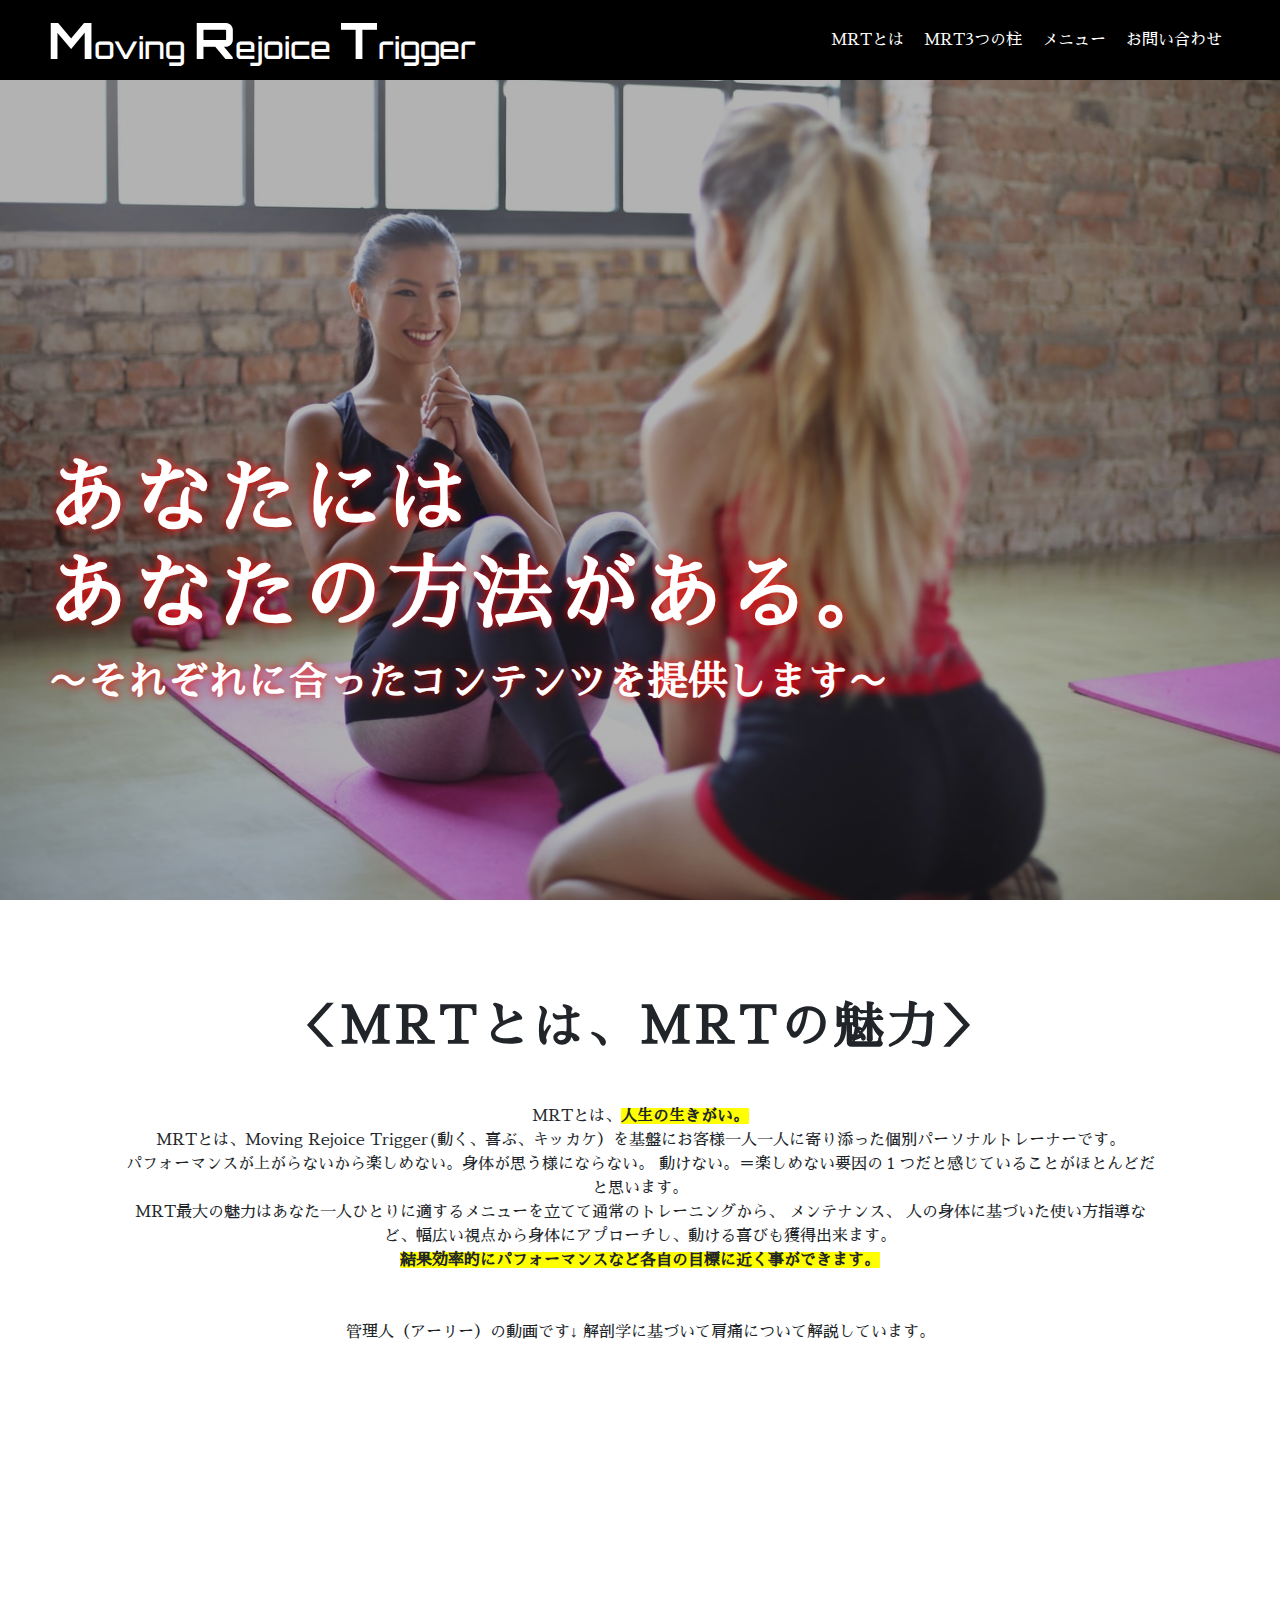
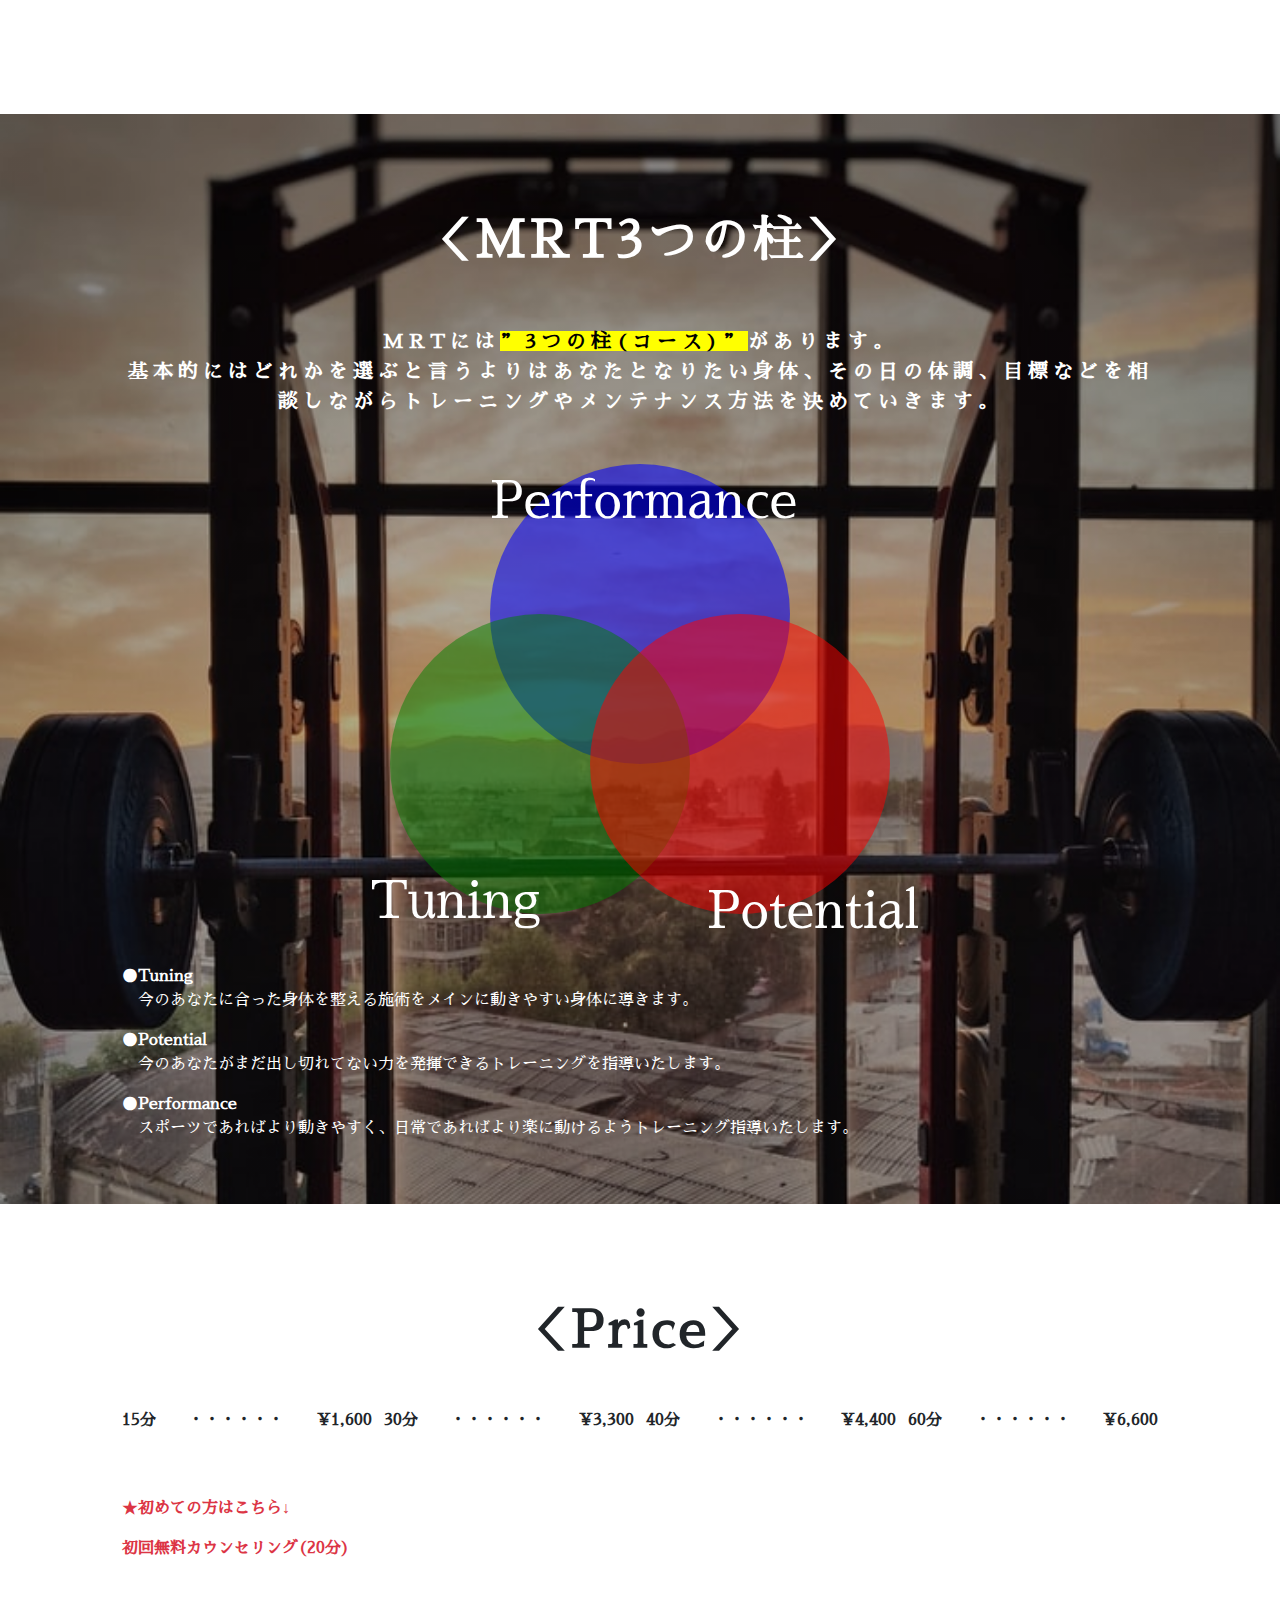
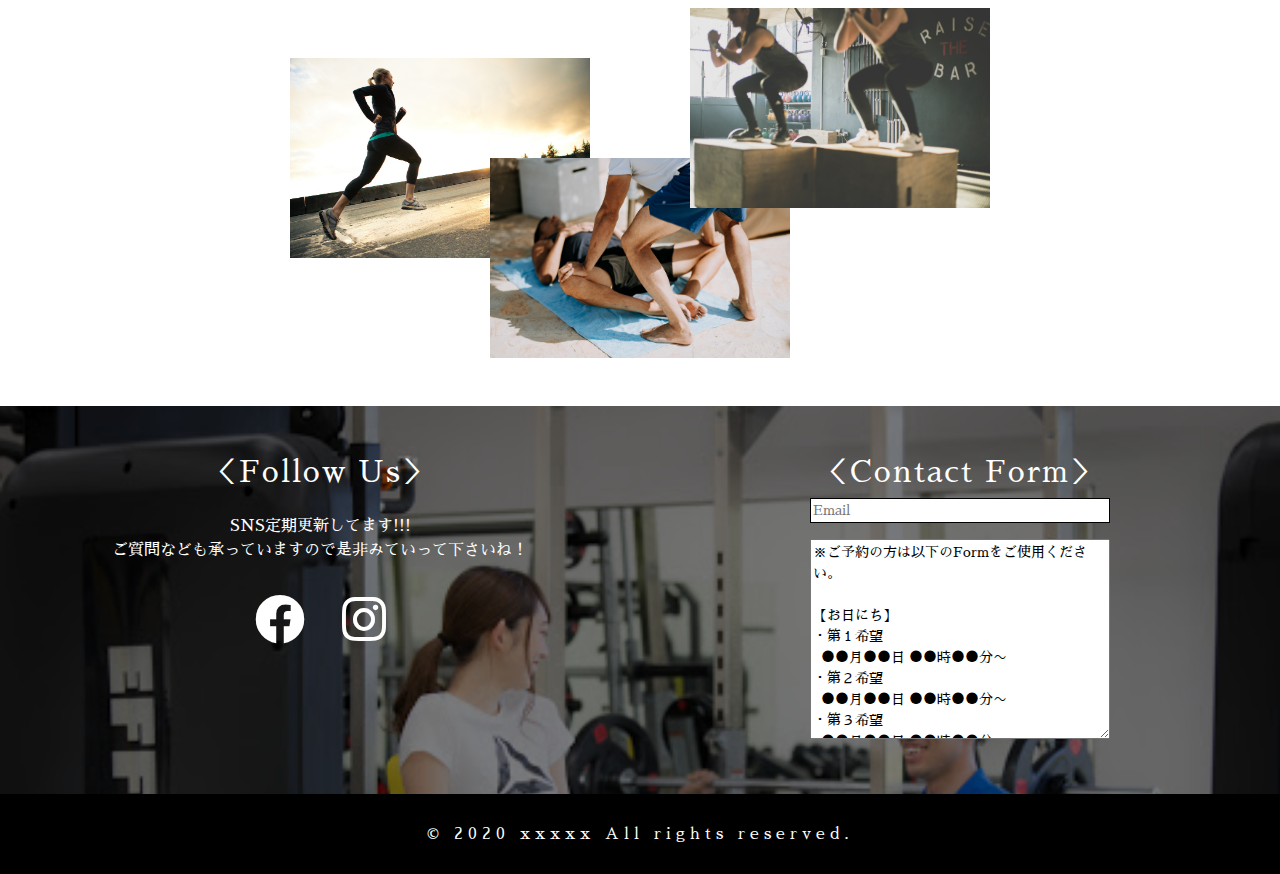
<file: index.html>
<!doctype html>
<html lang="ja">
  <head>
    <!-- Required meta tags -->
    <meta charset="utf-8">
    <!-- <meta name="viewport" content="width=device-width, initial-scale=1, shrink-to-fit=no"> -->
    <meta name="viewport" content="width=device-width, initial-scale=1, minimum-scale=1, maximum-scale=1, user-scalable=no">
    <!-- Bootstrap CSS -->
    <link rel="stylesheet" href="https://stackpath.bootstrapcdn.com/bootstrap/4.3.1/css/bootstrap.min.css" integrity="sha384-ggOyR0iXCbMQv3Xipma34MD+dH/1fQ784/j6cY/iJTQUOhcWr7x9JvoRxT2MZw1T" crossorigin="anonymous">
    <link href="https://use.fontawesome.com/releases/v5.8.2/css/all.css" rel="stylesheet">
    <!-- <link href="https://fonts.googleapis.com/css2?family=Dancing+Script&display=swap" rel="stylesheet"> -->
    <link href="https://fonts.googleapis.com/css2?family=Orbitron&display=swap" rel="stylesheet">
    <link href="https://fonts.googleapis.com/css2?family=Sawarabi+Mincho&display=swap" rel="stylesheet">
    <link rel="stylesheet" href="css/style.css">

    <!-- Optional JavaScript -->
    <!-- jQuery first, then Popper.js, then Bootstrap JS -->
    <script src="https://code.jquery.com/jquery-3.3.1.slim.min.js" integrity="sha384-q8i/X+965DzO0rT7abK41JStQIAqVgRVzpbzo5smXKp4YfRvH+8abtTE1Pi6jizo" crossorigin="anonymous"></script>
    <script src="https://cdnjs.cloudflare.com/ajax/libs/popper.js/1.14.7/umd/popper.min.js" integrity="sha384-UO2eT0CpHqdSJQ6hJty5KVphtPhzWj9WO1clHTMGa3JDZwrnQq4sF86dIHNDz0W1" crossorigin="anonymous"></script>
    <script src="https://stackpath.bootstrapcdn.com/bootstrap/4.3.1/js/bootstrap.min.js" integrity="sha384-JjSmVgyd0p3pXB1rRibZUAYoIIy6OrQ6VrjIEaFf/nJGzIxFDsf4x0xIM+B07jRM" crossorigin="anonymous"></script>
    <script src="js/main.js"></script>

    <title>Ari Proto</title>
  </head>
  <body>
    <header class="px-2 px-xl-5 d-flex justify-content-between">
      <div class="headerLeft">
        <h1 class="m-0"><strong>M</strong>oving <strong>R</strong>ejoice <strong>T</strong>rigger</h1>
      </div>
      <div class="headerRight">
        <ul class="d-lg-flex m-0 d-none">
          <li><a href="#aboutUs">MRTとは</a></li>
          <li><a href="#postOf3">MRT3つの柱</a></li>
          <li><a href="#menuList">メニュー</a></li>
          <li><a href="#contactForm">お問い合わせ</a></li>
        </ul>
        <div class="hamburgerMenu mt-2 d-lg-none">
          <p></p>
          <p></p>
          <p></p>
        </div>
      </div>

    </header>

    <div class="hideMenu d-none d-lg-none"> 
      <ul class="m-0 p-0">
        <li class="pl-5"><a href="#aboutUs">MRTとは</a></li>
        <li class="pl-5"><a href="#postOf3">MRT3つの柱</a></li>
        <li class="pl-5"><a href="#menuList">メニュー</a></li>
        <li class="pl-5"><a href="#contactForm">お問い合わせ</a></li>
      </ul>
    </div>

    <div class="mainTop pl-5 d-none d-sm-block">
      <div class="mainTop__phrase">
        <h1 class="m-0 font-weight-bold">あなたには<br>あなたの方法がある。</h1>
        <h1 class="m-0 font-weight-bold pt-3">〜それぞれに合ったコンテンツを提供します〜</h1>
      </div>
    </div>

    <div class="mainTop pl-3 d-sm-none">
      <div class="mainTop__phrase">
        <h1 class="m-0 font-weight-bold">あなたには<br>あなたの<br>方法がある。</h1>
        <h1 class="m-0 font-weight-bold pt-3">〜それぞれに合った<br>コンテンツを提供します。〜</h1>
      </div>
    </div>

    <div class="mainMiddle">
      <div class="mainMiddle__1 col-md-10 m-auto pt-5" id="aboutUs">
        <h2 class="text-center my-5 font-weight-bold">＜MRTとは、MRTの魅力＞</h2>
        <p class="text-center m-0">
          MRTとは、<strong>人生の生きがい。</strong><br>
          MRTとは、Moving Rejoice Trigger(動く、喜ぶ、キッカケ）を基盤にお客様一人一人に寄り添った個別パーソナルトレーナーです。<br>
          パフォーマンスが上がらないから楽しめない。身体が思う様にならない。
          動けない。＝楽しめない要因の１つだと感じていることがほとんどだと思います。<br>
          MRT最大の魅力はあなた一人ひとりに適するメニューを立てて通常のトレーニングから、
          メンテナンス、 人の身体に基づいた使い方指導など、幅広い視点から身体にアプローチし、動ける喜びも獲得出来ます。<br>
          <strong>結果効率的にパフォーマンスなど各自の目標に近く事ができます。</strong>
        </p>
        <div class="mainMiddle__1__youtube text-center">
          <p class="pt-5 m-0">
            管理人（アーリー）の動画です↓
            解剖学に基づいて肩痛について解説しています。
          </p>
          <iframe src="https://www.youtube.com/embed/OXQFmX4ka4Q?start=86" frameborder="0" allow="accelerometer; autoplay; encrypted-media; gyroscope; picture-in-picture" allowfullscreen></iframe>
        </div>
      </div>

      <div class="mainMiddle__2 mt-5 pt-5 text-white" id="postOf3">
        <h2 class="text-center pt-5 font-weight-bold">＜MRT3つの柱＞</h2>
        <div class="mainMiddle__2__discription col-md-10 m-auto pt-5">
          <p class="text-center font-weight-bold">
            MRTには<strong>”3つの柱(コース)”</strong>があります。<br>
            基本的にはどれかを選ぶと言うよりはあなたとなりたい身体、その日の体調、目標などを相談しながらトレーニングやメンテナンス方法を決めていきます。
          </p>
        </div>
        
        <div class="mainMiddle__2__concept mx-auto mt-5">
          <p class="m-0"><span>P</span>erformance</p>
          <p class="m-0"><span>T</span>uning</p>
          <p class="m-0"><span>P</span>otential</p>
          <div class="mainMiddle__2__concept--circle1 mx-auto circleCommon"></div>
          <div class="mainMiddle__2__concept--circle2 mx-auto circleCommon"></div>
          <div class="mainMiddle__2__concept--circle3 mx-auto circleCommon"></div>
        </div>

        <ul class="col-md-10 m-auto pb-5">
          <li>
            <strong>●Tuning</strong>
            <p class="pl-3">今のあなたに合った身体を整える施術をメインに動きやすい身体に導きます。</p>
          </li>
          <li>
            <strong>●Potential</strong>
            <p class="pl-3">今のあなたがまだ出し切れてない力を発揮できるトレーニングを指導いたします。</p>
          </li>
          <li>
            <strong>●Performance</strong>
            <p class="pl-3">スポーツであればより動きやすく、日常であればより楽に動けるようトレーニング指導いたします。</p>
          </li>
        </ul>
      </div>

      <div class="mainMiddle__3 pt-5" id="menuList">
        <h2 class="text-center my-5 font-weight-bold">＜Price＞</h2>

        <div class="mainMiddle__3__menu1 col-sm-10 m-auto d-sm-flex justify-content-between flex-wrap">
          <div class="mainMiddle__3__menu1--item d-flex justify-content-between mb-5 font-weight-bold mx-auto mx-md-0">
            <p>15分</p>
            <p>・・・・・・</p>
            <p>¥1,600</p>
          </div>
          <div class="mainMiddle__3__menu1--item d-flex justify-content-between mb-5 font-weight-bold mx-auto mx-md-0">
            <p>30分</p>
            <p>・・・・・・</p>
            <p>¥3,300</p>
          </div>
          <div class="mainMiddle__3__menu1--item d-flex justify-content-between mb-5 font-weight-bold mx-auto mx-md-0">
            <p>40分</p>
            <p>・・・・・・</p>
            <p>¥4,400</p>
          </div>
          <div class="mainMiddle__3__menu1--item d-flex justify-content-between mb-5 font-weight-bold mx-auto mx-md-0">
            <p>60分</p>
            <p>・・・・・・</p>
            <p>¥6,600</p>
          </div>
        </div>

        <div class="mainMiddle__3__menu2 col-md-10 font-weight-bold text-danger mx-auto text-center text-md-left">
          <p class="">★初めての方はこちら↓</p>
          <!-- <div class="mainMiddle__3__menu2--item mb-5"> -->
            <p>初回無料カウンセリング(20分)</p>
          <!-- </div> -->
        </div>
      </div>

      <div class="mainMiddle__3__image mx-auto mt-5">
        <img src="./image/image4.jpg" alt="">
        <img src="./image/image6.jpeg" alt="">
        <img src="./image/image10.jpeg" alt="">
      </div>

    </div>

    <footer class="mt-5">
      <div class="footerContents d-sm-flex py-5">
        <div class="footerContents__left col-sm-6 text-center">
          <h3>＜Follow Us＞</h3>
          <p class="pt-3">
            SNS定期更新してます!!!<br>
            ご質問なども承っていますので是非みていって下さいね！
          </p>
          <i class="fab fa-facebook p-3"></i>
          <i class="fab fa-instagram p-3"></i>
        </div>
        <div class="footerContents__right col-sm-6 text-center pt-5 pt-sm-0" id="contactForm">
          <h3>＜Contact Form＞</h3>
          <form action="">
            <div class="mb-3">
              <input type="text" placeholder="Email">
            </div>
            <div>
              <textarea name="" id="" cols="30" rows="10">
※ご予約の方は以下のFormをご使用ください。

【お日にち】
・第１希望
  ●●月●●日 ●●時●●分〜
・第２希望
  ●●月●●日 ●●時●●分〜
・第３希望
  ●●月●●日 ●●時●●分〜

【コース】
・パーソナル15
・パーソナル30
・パーソナル40
・パーソナル60
・初回無料カウンセリング

【その他要望】
・事前に言っておきたい事などはこちらにお書き下さい。
              </textarea>
            </div>
            
          </form>
        </div>
      </div>
      <div class="footerCopyRight text-center">
        ©︎ 2020 xxxxx All rights reserved.
      </div>
    </footer>

  </body>
</html>
</file>
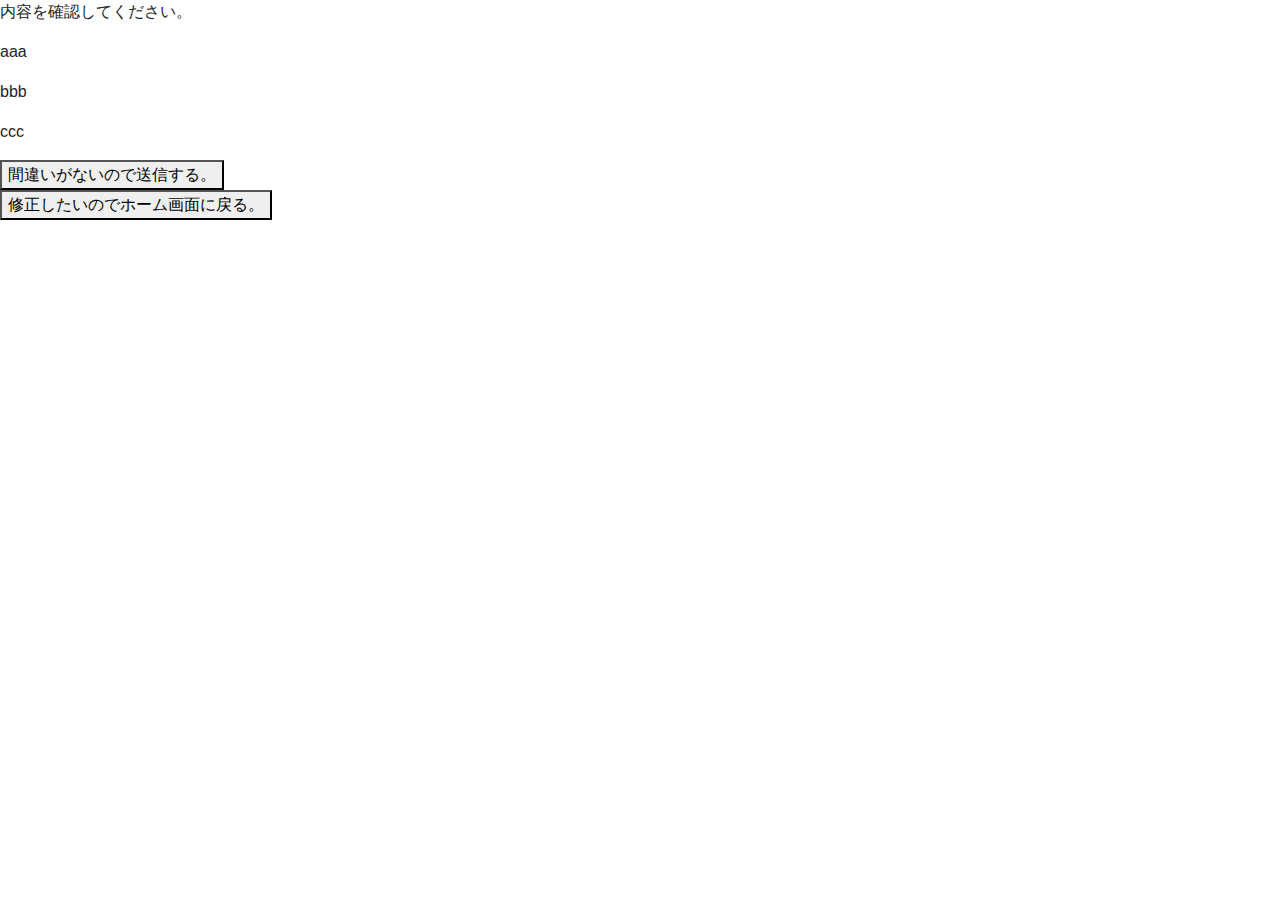
<file: index copy.html>
<!doctype html>
<html lang="ja">
  <head>
    <!-- Required meta tags -->
    <meta charset="utf-8">
    <!-- <meta name="viewport" content="width=device-width, initial-scale=1, shrink-to-fit=no"> -->
    <meta name="viewport" content="width=device-width, initial-scale=1, minimum-scale=1, maximum-scale=1, user-scalable=no">
    <!-- Bootstrap CSS -->
    <link rel="stylesheet" href="https://stackpath.bootstrapcdn.com/bootstrap/4.3.1/css/bootstrap.min.css" integrity="sha384-ggOyR0iXCbMQv3Xipma34MD+dH/1fQ784/j6cY/iJTQUOhcWr7x9JvoRxT2MZw1T" crossorigin="anonymous">
    <link href="https://use.fontawesome.com/releases/v5.8.2/css/all.css" rel="stylesheet">
    <!-- <link href="https://fonts.googleapis.com/css2?family=Dancing+Script&display=swap" rel="stylesheet"> -->
    <link href="https://fonts.googleapis.com/css2?family=Orbitron&display=swap" rel="stylesheet">
    <link href="https://fonts.googleapis.com/css2?family=Noto+Serif+JP:wght@500&display=swap" rel="stylesheet">
    <!-- <link rel="stylesheet" href="css/reset.css"> -->
    <link rel="stylesheet" href="css/style.css">

    <!-- Optional JavaScript -->
    <!-- jQuery first, then Popper.js, then Bootstrap JS -->
    <script src="https://code.jquery.com/jquery-3.3.1.slim.min.js" integrity="sha384-q8i/X+965DzO0rT7abK41JStQIAqVgRVzpbzo5smXKp4YfRvH+8abtTE1Pi6jizo" crossorigin="anonymous"></script>
    <script src="https://cdnjs.cloudflare.com/ajax/libs/popper.js/1.14.7/umd/popper.min.js" integrity="sha384-UO2eT0CpHqdSJQ6hJty5KVphtPhzWj9WO1clHTMGa3JDZwrnQq4sF86dIHNDz0W1" crossorigin="anonymous"></script>
    <script src="https://stackpath.bootstrapcdn.com/bootstrap/4.3.1/js/bootstrap.min.js" integrity="sha384-JjSmVgyd0p3pXB1rRibZUAYoIIy6OrQ6VrjIEaFf/nJGzIxFDsf4x0xIM+B07jRM" crossorigin="anonymous"></script>
    <script src="js/main.js"></script>

    <title>Ari Proto</title>
  </head>
  <body>
    <div class="formConfirm">
      <div class="formConfirm__modal">
        <p>内容を確認してください。</p>
        <p>aaa</p>
        <p>bbb</p>
        <p>ccc</p>
        <div>
          <button>間違いがないので送信する。</button>
        </div>
        <div>
          <button>修正したいのでホーム画面に戻る。</button>
        </div>
      </div>
    </div>

    

  </body>
</html>
</file>
<file: css/style.css>
ul li{
  list-style: none;
}

header{
  color: white;
  background-color: black;
  font-family: 'Sawarabi Mincho', sans-serif;
  position: fixed;
  z-index: 20;
  height: 80px;
  width: 100%;
}

.headerLeft > h1{
  line-height: 80px;
  font-size: 30px;
  font-family: 'Orbitron', sans-serif;
}

.headerLeft > h1 > strong{
  font-size: 50px;
}

@media screen and (max-width:575px) { 
  .headerLeft > h1{
    line-height: 80px;
    font-size: 15px;
    font-family: 'Orbitron', sans-serif;
  }
  .headerLeft > h1 > strong{
    font-size: 30px;
  }
}

.headerRight ul li{
  padding: 0 10px;
  line-height: 80px;
}

.headerRight a{
  color: white;
}

.hamburgerMenu {
  height: 60px;
  width: 60px;
  border: 1px solid gray;
  border-radius: 5px;
}

.hamburgerMenu p{
  border-bottom: 3px solid gray;
  /* display: inline-block; */
  width: 40px;
  height: 15px;
  margin: 0 auto;
}

.hideMenu{
  padding-top: 80px;
  background-color: black;
  font-family: 'Sawarabi Mincho', sans-serif;
}

.hideMenu a {
  color: white;
}

.hideMenu li {
  height: 50px;
  border-top: 1px solid gray;
  line-height: 50px;
}

.mainTop{
  width: 100%;
  height: 100vh;
  background: linear-gradient(0, rgba(0, 0, 0, 0.3), rgba(0, 0, 0, 0.3)), url(../image/image8.jpeg);
  background-size: cover;
  background-position: center center;
}

.mainTop__phrase{
  font-family: 'Sawarabi Mincho', sans-serif;
  color: white;
  letter-spacing: 5px;
  position: absolute;
  top: 50vh;
}

.mainTop__phrase > h1{
  text-shadow: 0 0 10px red;
  font-size: 80px;
}

.mainTop__phrase > h1:nth-child(2){
  font-size: 40px;
  letter-spacing: 0;
}

@media screen and (max-width:991px) { 
  .mainTop__phrase > h1{
    text-shadow: 0 0 10px red;
    font-size: 60px;
  }
  .mainTop__phrase > h1:nth-child(2){
    font-size: 30px;
  }
}

@media screen and (max-width:575px) { 
  .mainTop__phrase > h1{
    text-shadow: 0 0 10px red;
    font-size: 40px;
  }
  .mainTop__phrase > h1:nth-child(2){
    font-size: 20px;
  }
}

.mainMiddle{
  font-family: 'Sawarabi Mincho', sans-serif;
}

.mainMiddle h2{
  font-size: 50px;
  letter-spacing: 3px;
}

@media screen and (max-width:767px) { 
  .mainMiddle h2{
    font-size: 35px;
    letter-spacing: 3px;
  }
}

.mainMiddle__1 > p > strong{
  background-color: yellow;
}

.mainMiddle__1__youtube{
  font-size: 16px;
}

.mainMiddle__1__youtube > iframe{
  width: 560px;
  height: 315px;
}

@media screen and (max-width:575px) { 
  .mainMiddle__1__youtube > iframe{
    width: 300px;
    height: 200px;
  }
}

.mainMiddle__2{
  height: 100%;
  background: linear-gradient(0, rgba(0, 0, 0, 0.3), rgba(0, 0, 0, 0.3)), url(../image/image15.jpeg);
  background-size: cover;
}

.mainMiddle__2__discription{
 font-size: 20px;
 letter-spacing: 5px;
}

.mainMiddle__2__discription > p > strong{
  background-color: yellow;
  color: black;
}

.mainMiddle__2__concept{
  width: 300px;
  position: relative;
  font-size: 50px;
}

@media screen and (max-width:575px) { 
  .mainMiddle__2__concept{
    font-size: 30px;
  }
}

.circleCommon{
  width: 300px;
  height: 300px;
  border-radius: 150px;
  /* font-size: 50px;  */
}

@media screen and (max-width:575px) { 
  .circleCommon{
    width: 200px;
    height: 200px;
    border-radius: 100px;
    /* font-size: 30px;  */
  }
}

.mainMiddle__2__concept > .mainMiddle__2__concept--circle1{
  background-color: rgba(0, 0, 255, 0.557);
  position: absolute;
  top: 0;
}

.mainMiddle__2__concept > .mainMiddle__2__concept--circle2{
  background-color: rgba(0, 128, 0, 0.502);
  position: absolute;
  top: 150px;
  left: -100px;
}

.mainMiddle__2__concept > .mainMiddle__2__concept--circle3{
  background-color: rgba(255, 0, 0, 0.509);
  position: absolute;
  top: 150px;
  right: -100px;
}

@media screen and (max-width:575px) { 
  .mainMiddle__2__concept > .mainMiddle__2__concept--circle1{
    background-color: rgba(0, 0, 255, 0.557);
    position: absolute;
    top: 0;
    left: 15%;
  }
  .mainMiddle__2__concept > .mainMiddle__2__concept--circle2{
    background-color: rgba(0, 128, 0, 0.502);
    position: absolute;
    top: 100px;
    left: 0px;
  }
  .mainMiddle__2__concept > .mainMiddle__2__concept--circle3{
    background-color: rgba(255, 0, 0, 0.509);
    position: absolute;
    top: 100px;
    right: -5px;
  }
}

.mainMiddle__2__concept > p:nth-child(1){
  position: absolute;
  top: 0;
  z-index: 10;
}

.mainMiddle__2__concept > p:nth-child(2){
  position: absolute;
  top: 400px;
  left: -120px;
  z-index: 10;
}

.mainMiddle__2__concept > p:nth-child(3){
  position: absolute;
  top: 410px;
  right: -130px;
  z-index: 10;
}

@media screen and (max-width:575px) { 
  .mainMiddle__2__concept > p:nth-child(1){
    position: absolute;
    top: 0;
    left: 20%;
    z-index: 10;
  }
  .mainMiddle__2__concept > p:nth-child(2){
    position: absolute;
    top: 250px;
    left: 0px;
    z-index: 10;
  }
  .mainMiddle__2__concept > p:nth-child(3){
    position: absolute;
    top: 255px;
    right: 0px;
    z-index: 10;
  }
}

.mainMiddle__2 ul{
  padding-top: 500px;
}

@media screen and (max-width:575px) { 
  .mainMiddle__2 ul{
    padding-top: 350px;
  }
}

.mainMiddle__3__menu1--item{
  width: 250px;
}


  /* .mainMiddle__3__menu2{
    width: 350px;
  } */

.mainMiddle__3__image{
  width: 700px;
  height: 350px;
  position: relative;
  text-align: center;
}

@media screen and (max-width:575px) { 
  .mainMiddle__3__image{
    width: 300px;
    height: 350px;
  }
}

.mainMiddle__3__image > img{
  width: 300px;
  height: 200px;
  object-fit: cover;
}

@media screen and (max-width:575px) { 
  .mainMiddle__3__image > img{
    width: 200px;
    height: 150px;
    object-fit: cover;
  }
}

.mainMiddle__3__image > img:nth-child(1){
  position: absolute;
  top: 50px;
  left: 0;
}

.mainMiddle__3__image > img:nth-child(2){
  position: absolute;
  bottom: 0;
  left: 200px;
}

.mainMiddle__3__image > img:nth-child(3){
  position: absolute;
  top: 0;
  right: 0;
}

@media screen and (max-width:575px) { 
  .mainMiddle__3__image > img:nth-child(1){
    position: absolute;
    top: 50px;
    left: 10px;
  }
  .mainMiddle__3__image > img:nth-child(2){
    position: absolute;
    bottom: 50px;
    left: 60px;
  }
  .mainMiddle__3__image > img:nth-child(3){
    position: absolute;
    top: 10px;
    left: 110px;
  }
}

footer{
  background-image: url("../image/image5.jpg");
  background-size: cover;
  color: white;
  font-family: 'Sawarabi Mincho', sans-serif;
}

footer h3{
  font-size: 30px;
  letter-spacing: 2px;
}

.footerContents{
  background-color: rgba(0, 0, 0, 0.5);
  width: 100%;
  height: 100%;
}

.footerContents__left > p{
  font-size: 16px;
}

.footerContents__left > i{
  font-size: 50px;
}

.footerContents__right input{
  font-size: 14px;
  width: 300px;
  border: 1px solid black;
}

.footerContents__right textarea{
  font-size: 14px;
  width: 300px;
  height: 200px;
}

.footerCopyRight{
  background-color: black;
  width: 100%;
  height: 80px;
  line-height: 80px;
  letter-spacing: 5px;
  font-size: 16px;
}
</file>
